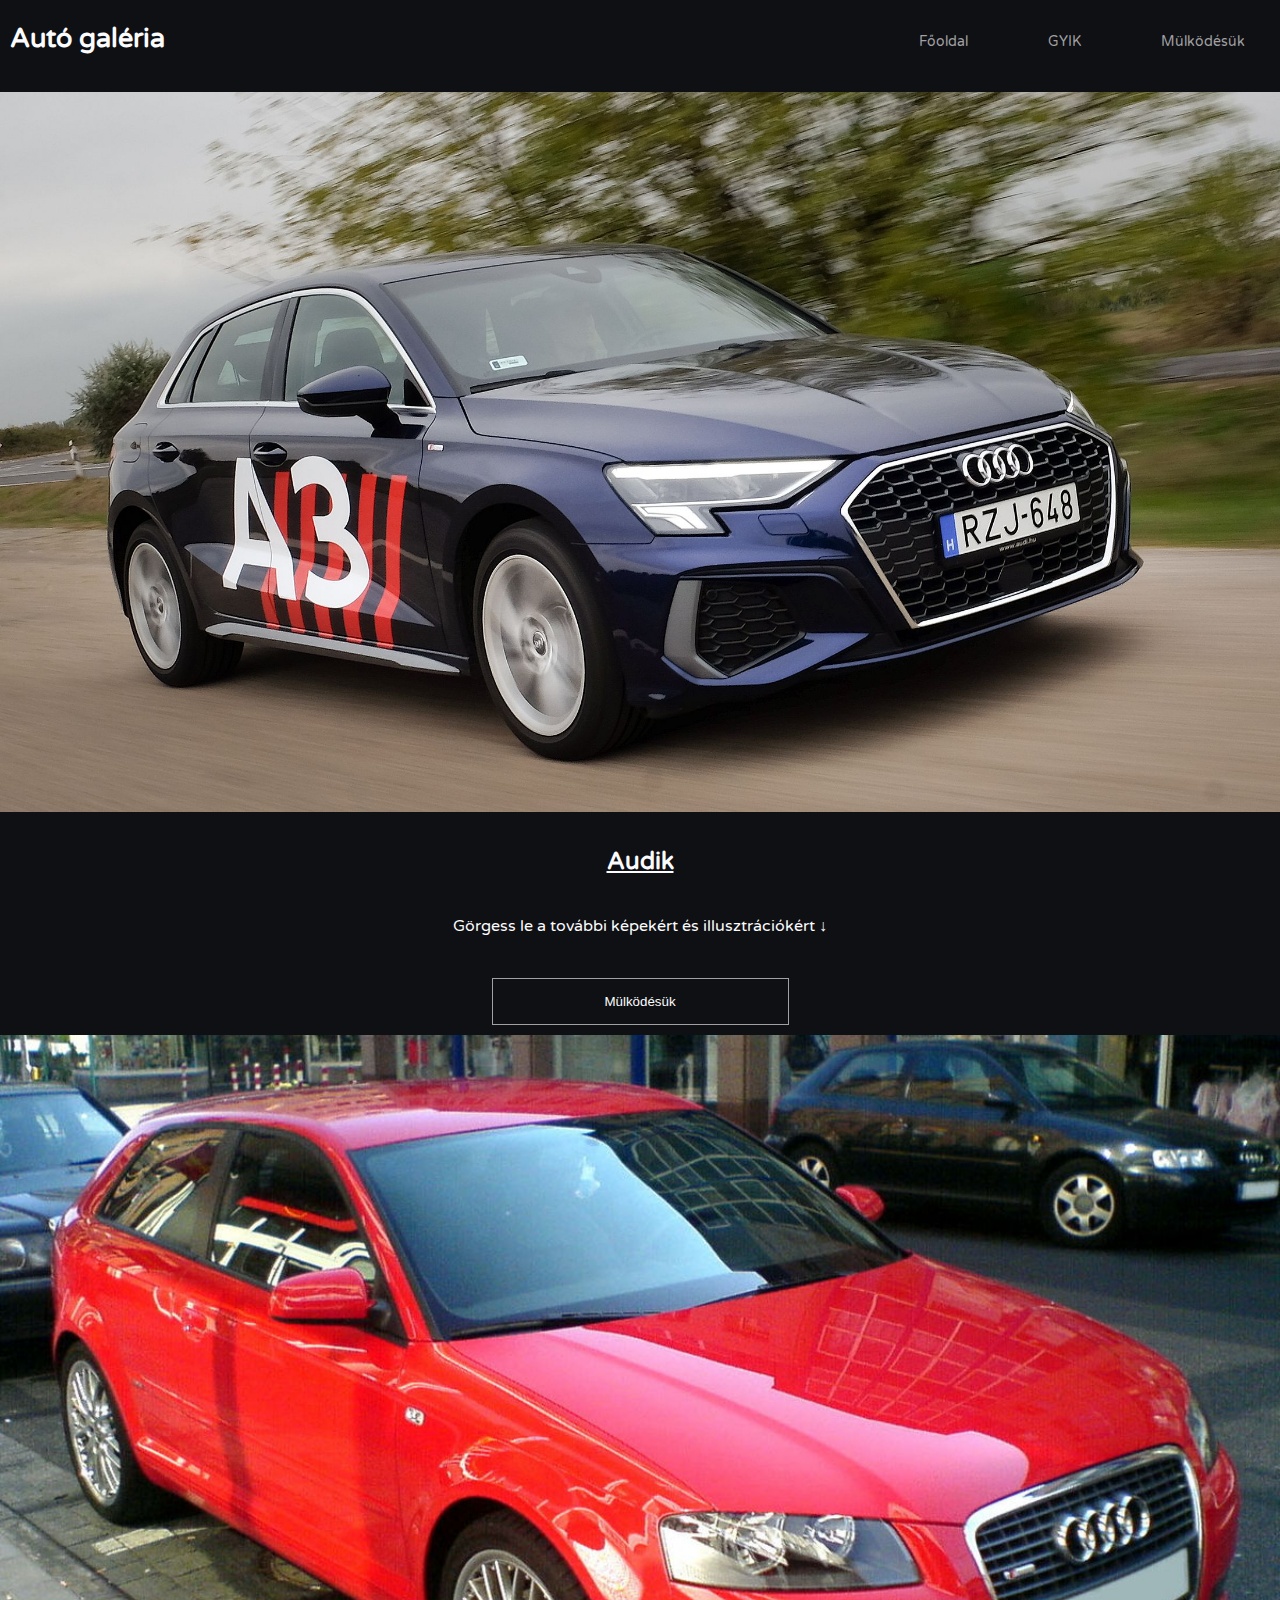
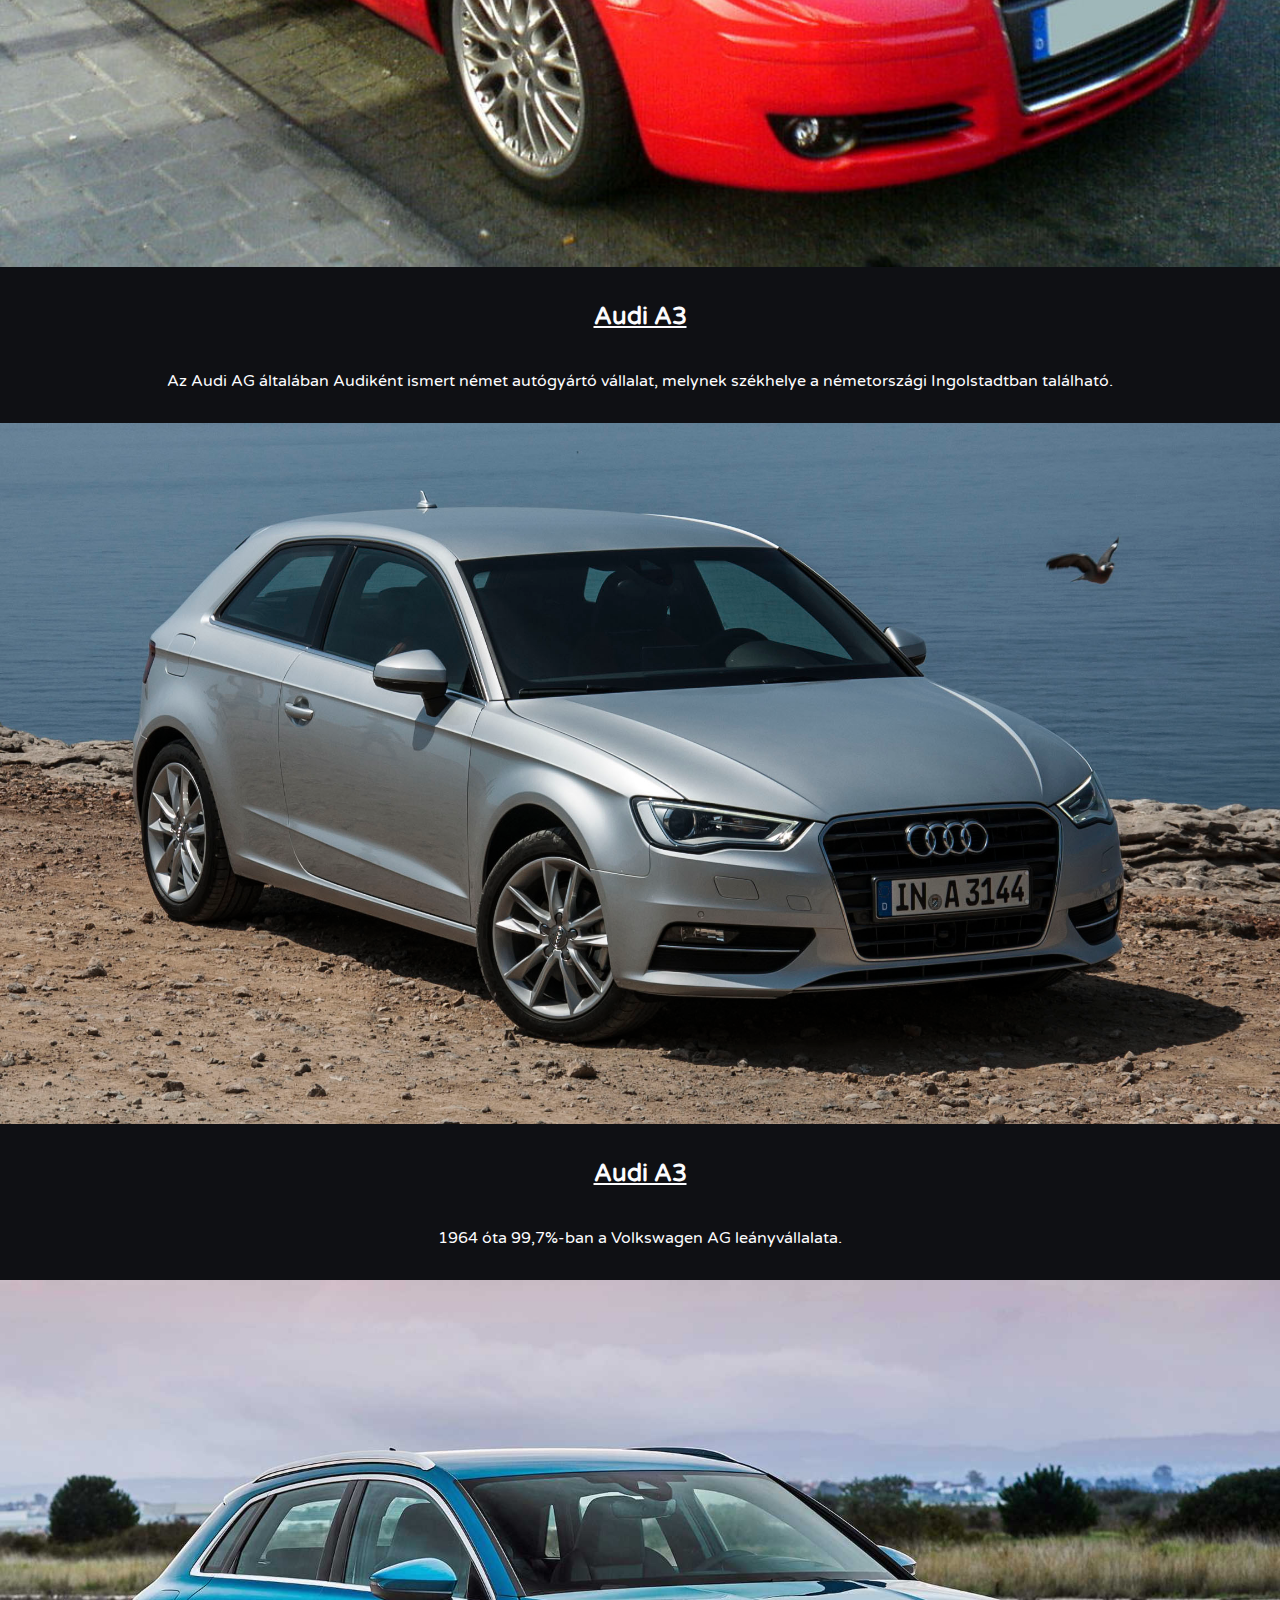
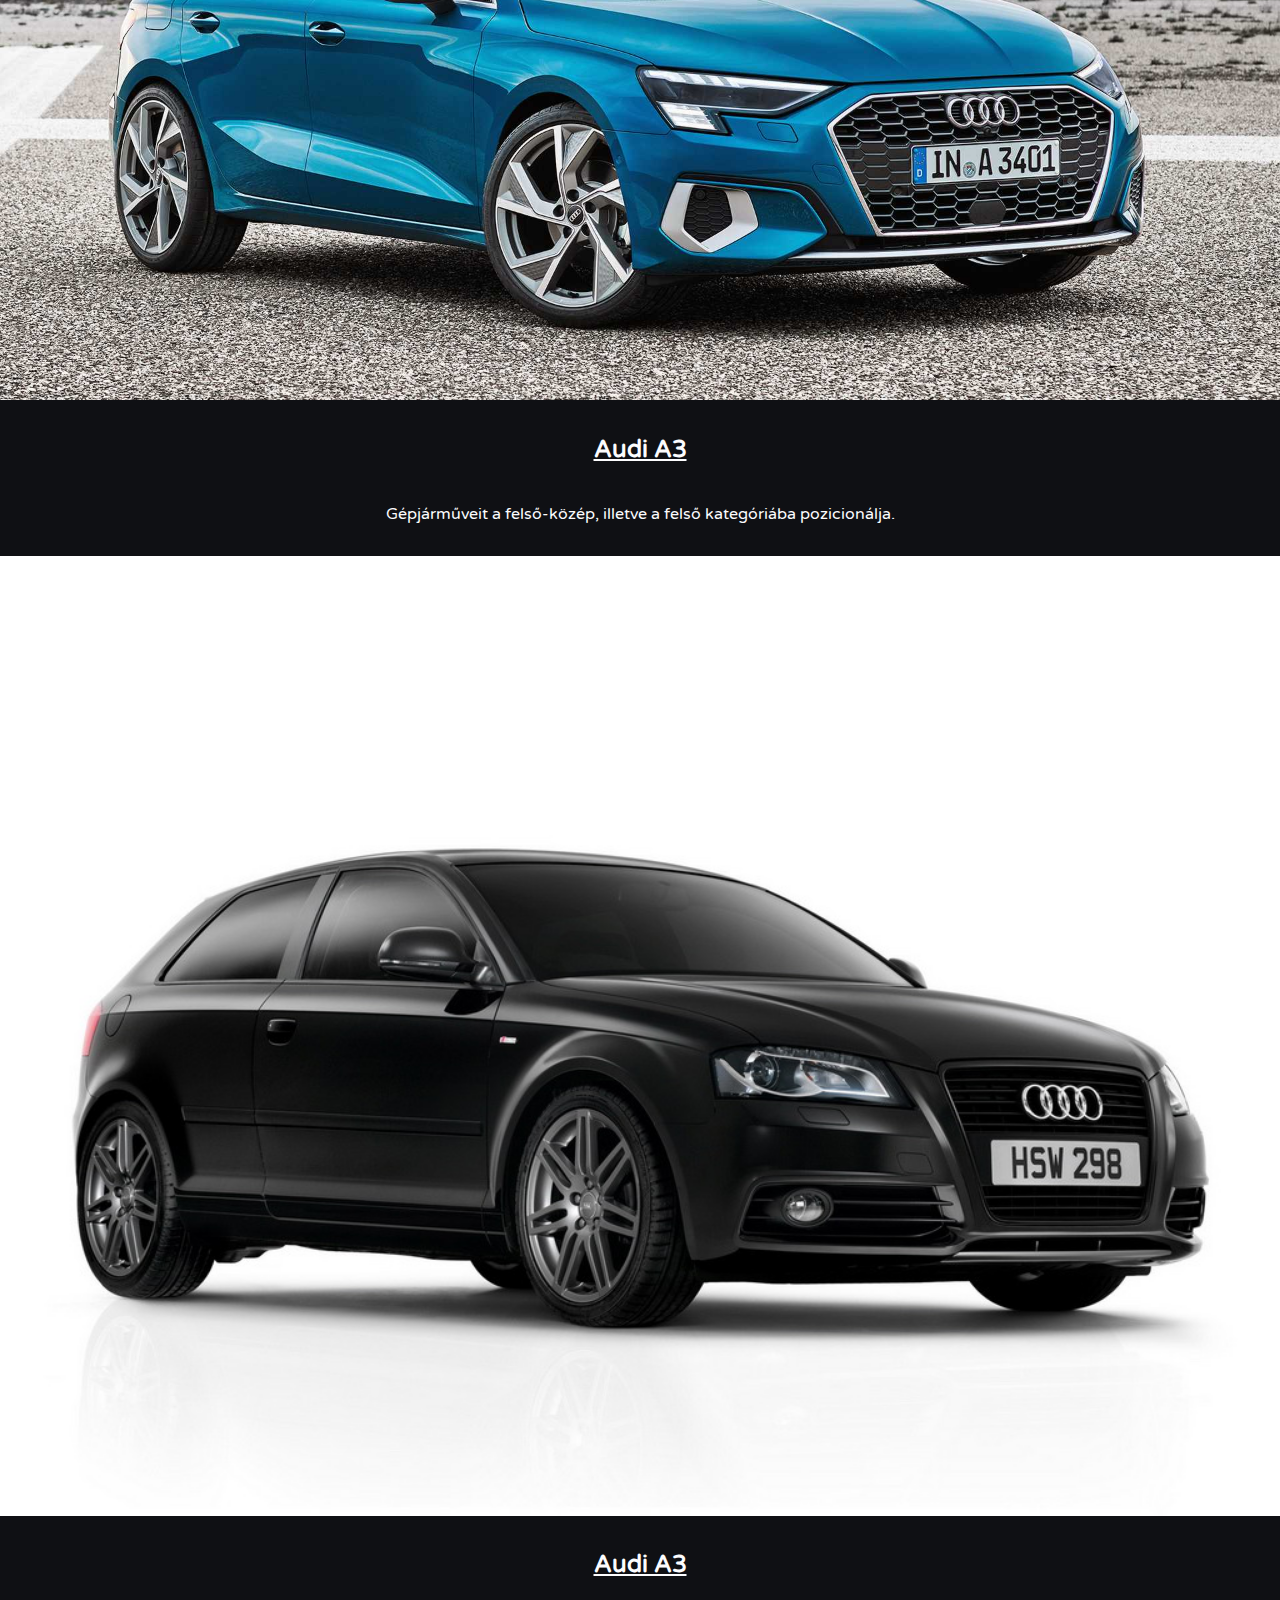
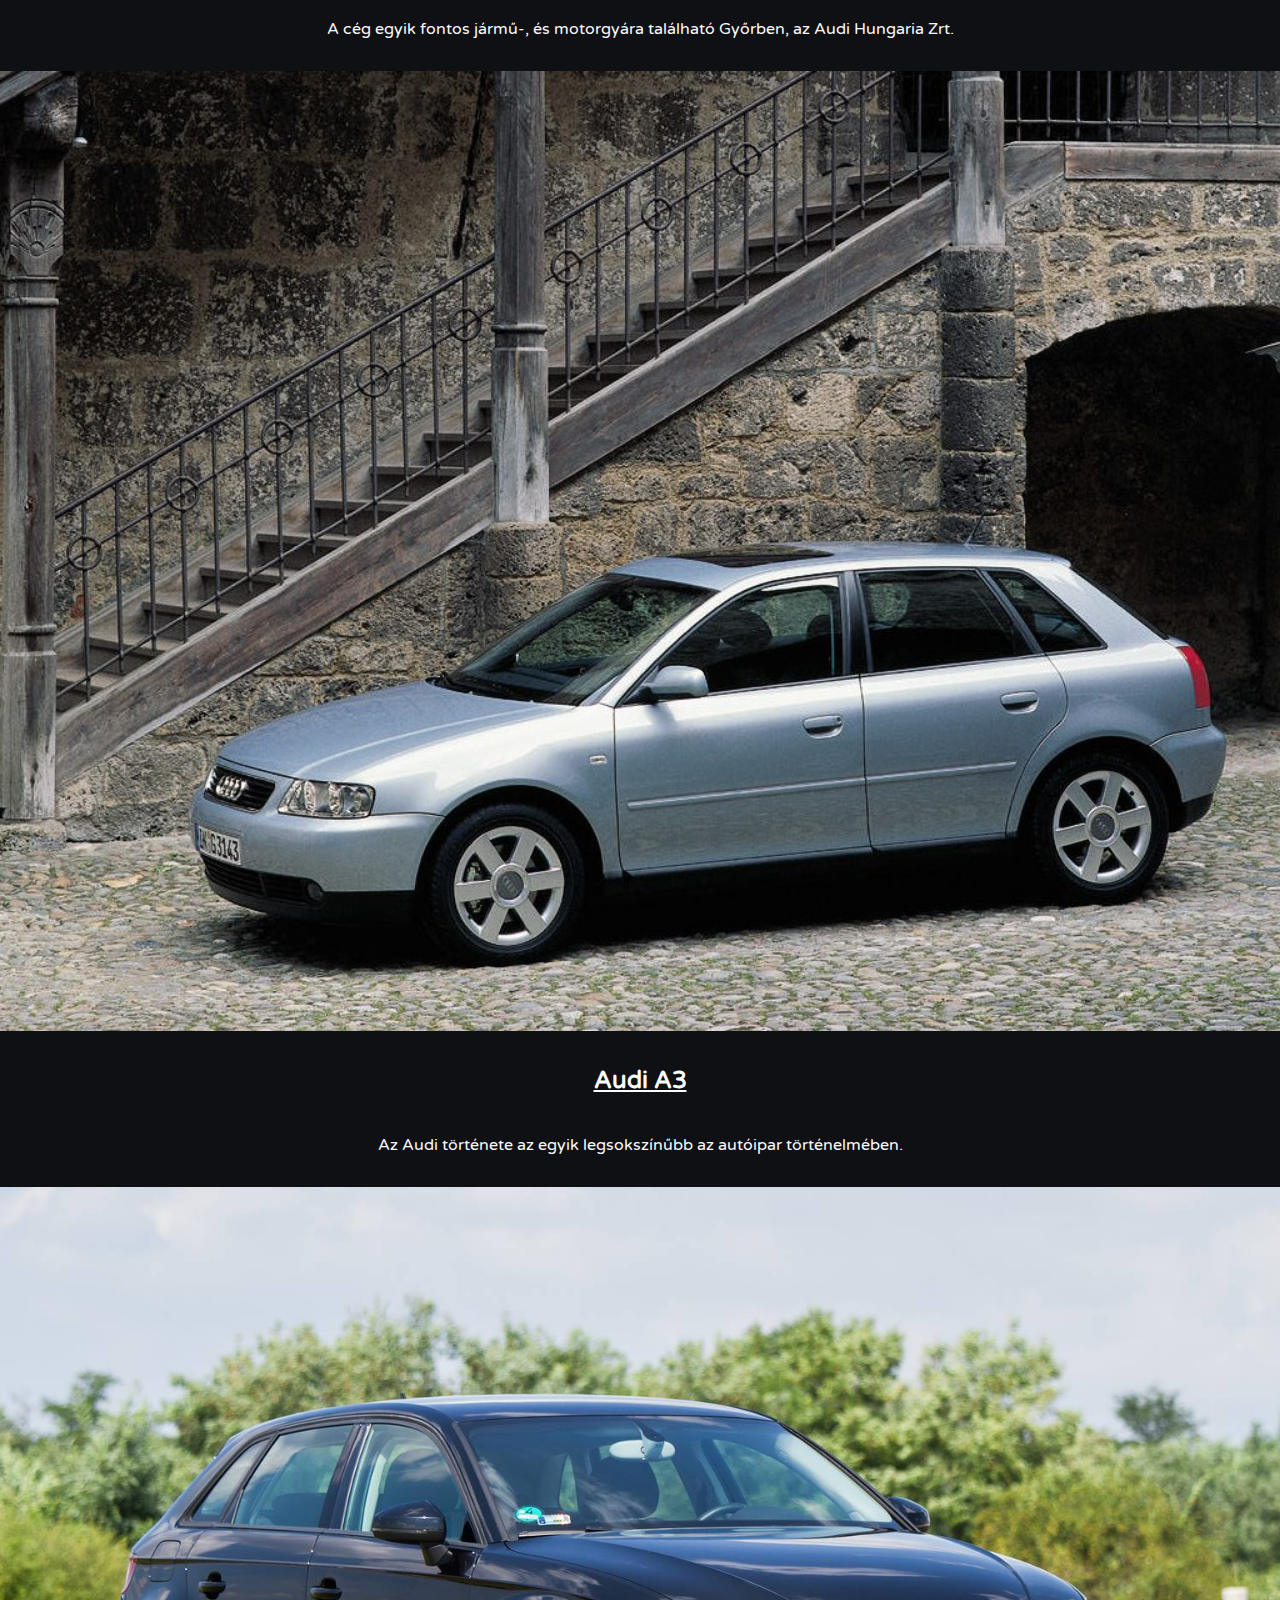
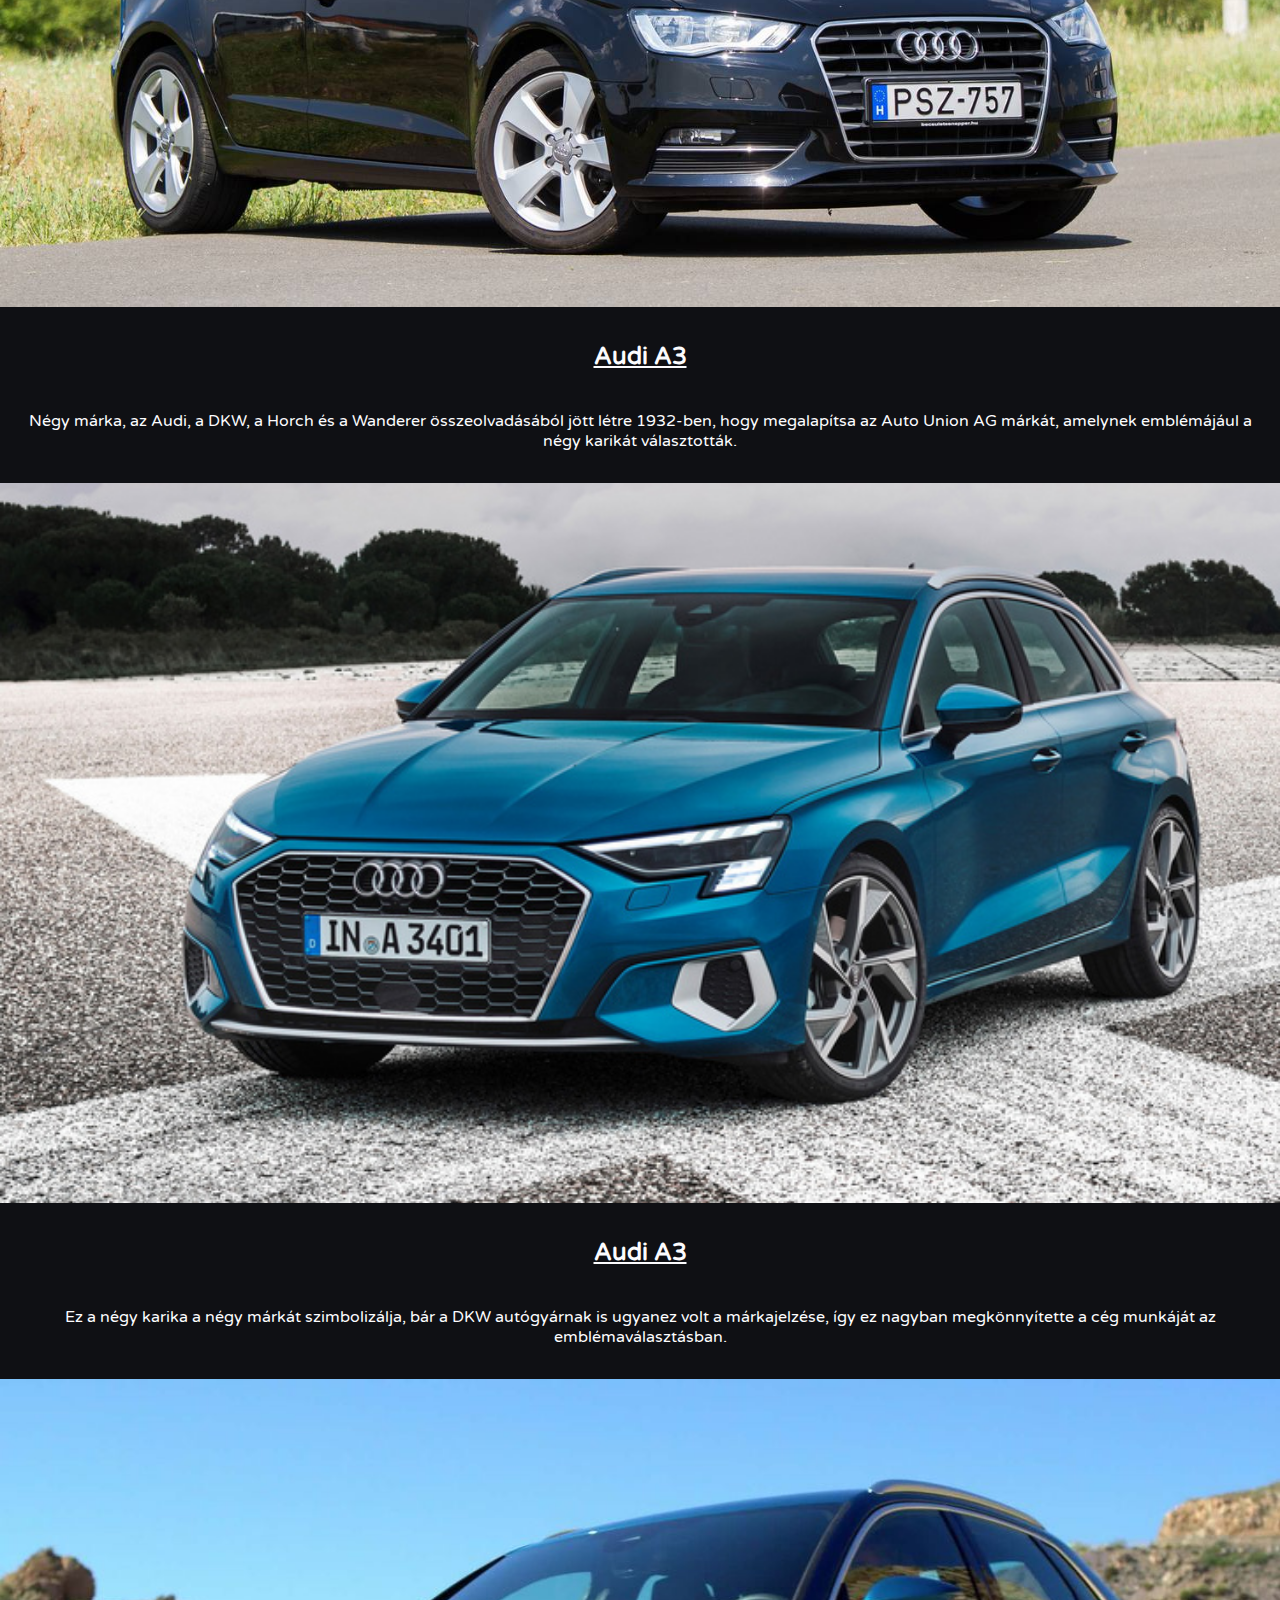
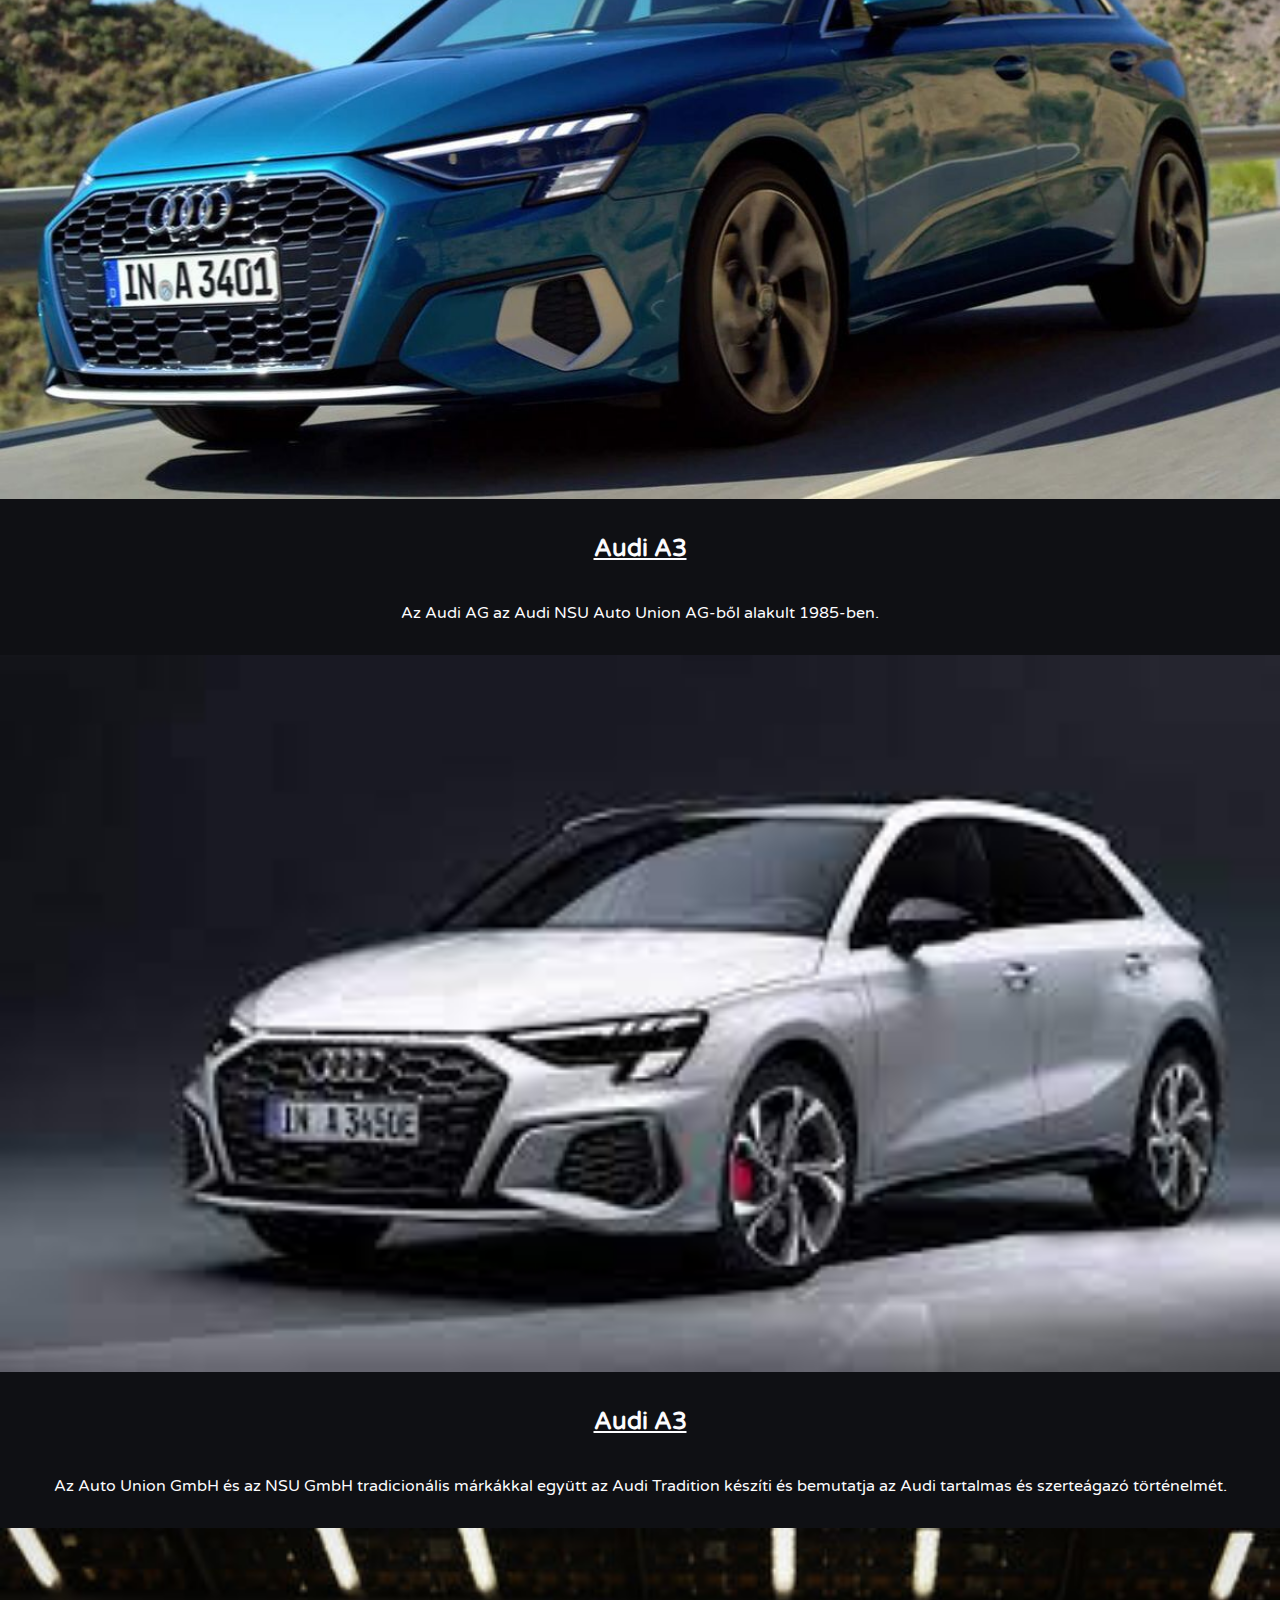
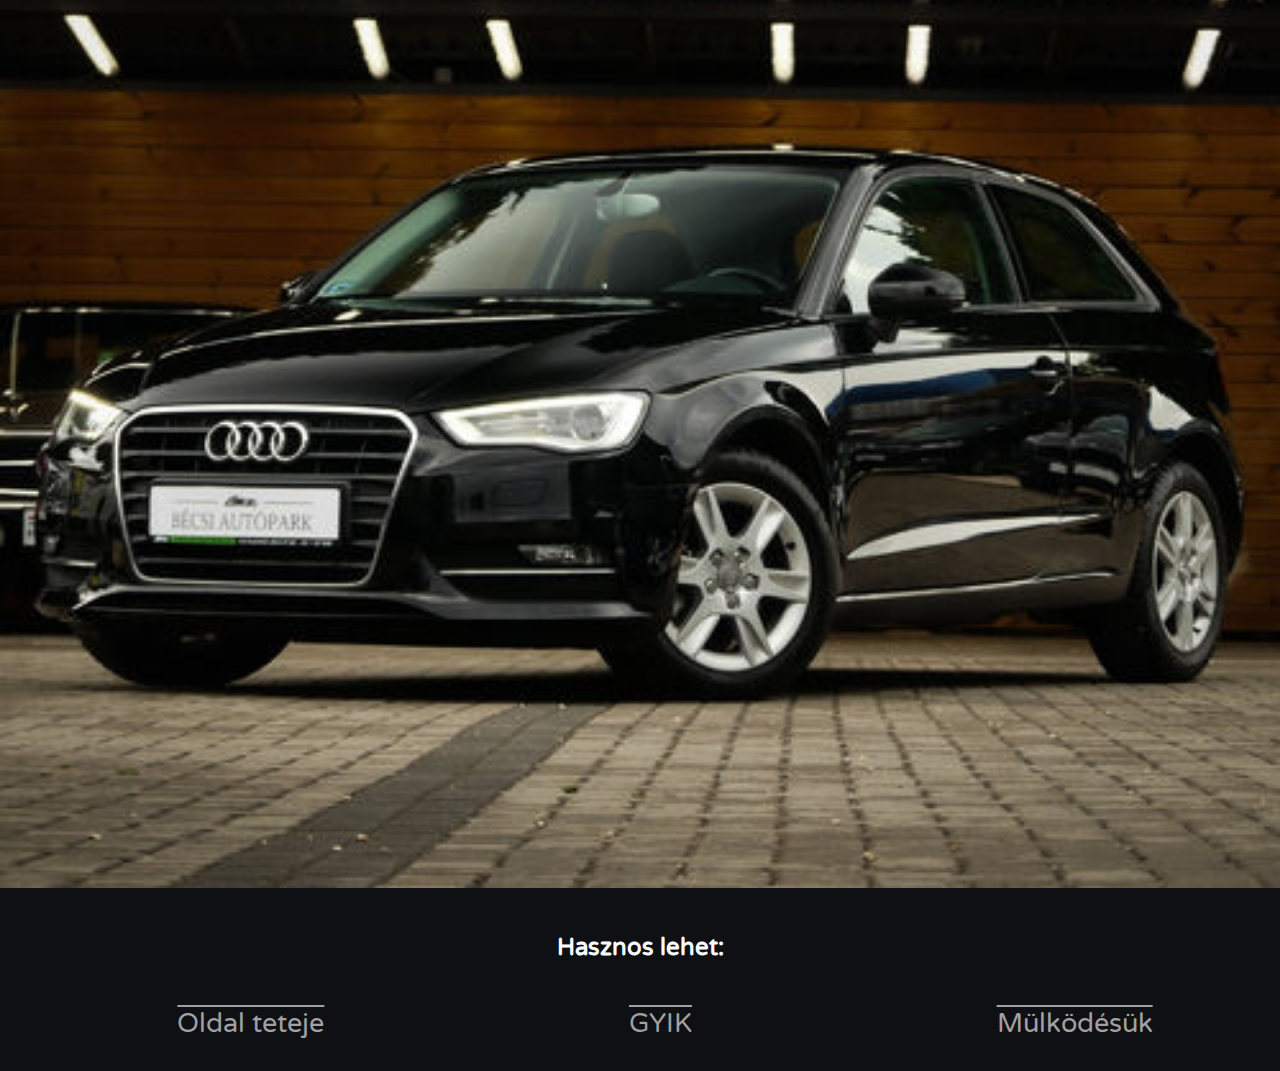
<file: index.html>
<!DOCTYPE html>
<html lang="hu">
    <head>
        <meta charset="UTF-8">
        <meta http-equiv="X-UA-Compatible" content="IE=edge">
        <meta name="viewport" content="width=device-width, initial-scale=1.0">
        <meta name="Leírás" content="Kocsik">
        <title>Fűrész Bence, Béldy Ádám, Vörös Dominik</title>
        <link rel="stylesheet" href="style.css">
        <link rel="preconnect" href="https://fonts.googleapis.com">
        <link rel="preconnect" href="https://fonts.gstatic.com" crossorigin>
        <link href="https://fonts.googleapis.com/css2?family=Varela+Round&display=swap" rel="stylesheet">
    </head>
    <body>
        <main>
            <header>
                <h2 class="cim" name="top">Autó galéria</h2>
                
            </header>
            <nav>
                <div class="menü">
                    <ul>
                        <li><a href="index.html">Főoldal</a></li>
                        <li><a href="">GYIK</a></li>
                        <li><a href="voros.html">Mülködésük</a></li>
                    </ul>
                </div>
            </nav>
            <article>
                <div class="kezdo">
                    <div class="kezdokep"><img src="kepek/11.jpg" alt="hatter" class="hatter"></div>
                    <h2>Audik</h2>
                    <p>Görgess le a további képekért és illusztrációkért ↓</p>
                    <div class="gomb">
                        <button onclick="window.location.href='voros.html';">Mülködésük</button>
                    </div>
                </div>
                <div class="kepgaleria">
                    <div class="galeria"><img src="kepek/1.jpg" alt="kocsi" class="kep"></div>
                    <h2>Audi A3</h2>
                    <p>Az Audi AG általában Audiként ismert német autógyártó vállalat, melynek székhelye a németországi Ingolstadtban található.</p>
                    <div class="galeria"><img src="kepek/2.jpg" alt="kocsi" class="kep"></div>
                    <h2>Audi A3</h2>
                    <p>1964 óta 99,7%-ban a Volkswagen AG leányvállalata.</p>
                    <div class="galeria"><img src="kepek/3.jpg" alt="kocsi" class="kep"></div>
                    <h2>Audi A3</h2>
                    <p>Gépjárműveit a felső-közép, illetve a felső kategóriába pozicionálja.</p>
                    <div class="galeria"><img src="kepek/4.jpg" alt="kocsi" class="kep"></div>
                    <h2>Audi A3</h2>
                    <p>A cég egyik fontos jármű-, és motorgyára található Győrben, az Audi Hungaria Zrt.</p>
                    <div class="galeria"><img src="kepek/5.jpg" alt="kocsi" class="kep"></div>
                    <h2>Audi A3</h2>
                    <p>Az Audi története az egyik legsokszínűbb az autóipar történelmében.</p>
                    <div class="galeria"><img src="kepek/6.jpg" alt="kocsi" class="kep"></div>
                    <h2>Audi A3</h2>
                    <p>Négy márka, az Audi, a DKW, a Horch és a Wanderer összeolvadásából jött létre 1932-ben, hogy megalapítsa az Auto Union AG márkát, amelynek emblémájául a négy karikát választották.</p>
                    <div class="galeria"><img src="kepek/7.jpg" alt="kocsi" class="kep"></div>
                    <h2>Audi A3</h2>
                    <p>Ez a négy karika a négy márkát szimbolizálja, bár a DKW autógyárnak is ugyanez volt a márkajelzése, így ez nagyban megkönnyítette a cég munkáját az emblémaválasztásban.</p>
                    <div class="galeria"><img src="kepek/8.jpg" alt="kocsi" class="kep"></div>
                    <h2>Audi A3</h2>
                    <p>Az Audi AG az Audi NSU Auto Union AG-ből alakult 1985-ben.</p>
                    <div class="galeria"><img src="kepek/9.jpg" alt="kocsi" class="kep"></div>
                    <h2>Audi A3</h2>
                    <p>Az Auto Union GmbH és az NSU GmbH tradicionális márkákkal együtt az Audi Tradition készíti és bemutatja az Audi tartalmas és szerteágazó történelmét.</p>
                    <div class="galeria"><img src="kepek/10.jpg" alt="kocsi" class="kep"></div>
                    </div>
            </article>
            <footer>
                <h2 class="end">Hasznos lehet: </h2>                
                <div class="linkek">
                    <ul>
                        <li><a href="#top">Oldal teteje</a></li>
                        <li><a href="#">GYIK</a></li>
                        <li><a href="voros.html">Mülködésük</a></li>
                    </ul>
                </div>
            </footer>
        </main>
    </body>
</html>
</file>
<file: style.css>
body 
{
    margin: 0;
    padding: 0;
    font-family: 'Varela Round', sans-serif;
    background-color: #0f1014;
    color: #fcfcfe;
}
* {
    box-sizing: border-box;
}
.gomb{
    text-align: center;
    padding: 10px;
}
.cim{
    text-decoration: none;
    text-align: start;
    font-size: 27px;
    padding: 0;
    padding-left: 10px;
}
.gomb>button{
    padding: 15px;
    width: 33vh;
    background-color:#0f1014 ;
    color: #fcfcfe;
    border: 1px solid #a1a0a3;
    text-align: center;
    transition: 0.5s;
}
button:hover{
    width: 20%;
    transition: 0.5s;
}
main{
    display: grid;
    grid-template-columns: 3fr 1fr;
    gap: 10px;
    grid-template-areas: "h n"
    "a a"
    "f f";
}
header{
    grid-area: h;
    padding-bottom: 0px;
}
article{
    grid-area: a;
}
footer{
    grid-area: f;
}
.menü>ul{
    grid-area: n;
    display: grid;
    grid-template-columns: repeat(3, auto);
    width: 100%;
    gap: 50px;
    padding-bottom: 0px;
    padding-right: 20px;
}
img{
    width: 100%;
}
.menü>ul>li{
    list-style: none;
    margin: 10px;
    padding: 5px;
    width: 100%;
    border-radius: 12px;
}
.menü>ul>li>a{
    color: #a1a0a3;
    text-decoration: none;
    text-align: center;
    font-size: 14px;
    
}
h1{
    text-align: center;
}
h2{
    text-align: center;
    padding: 10px;
    text-decoration: underline;
}
p{
    text-align: center;
    padding: 10px;
    margin-bottom: 22px;
}
.end{
    text-decoration: none;
}
.linkek>ul{
    grid-area: n;
    display: grid;
    grid-template-columns: repeat(3, auto);
    width: 100%;
    gap: 50px;
    padding-right: 10px;
    padding-bottom: 0px;
}
.linkek>ul>li{
    list-style: none;
    margin: 10px;
    padding: 5px;
    width: 100%;
    border-radius: 12px;
    text-align: center;
}
.linkek>ul>li>a{
    color: #a1a0a3;
    text-align: center;
    font-size: 3vh;
    text-decoration: overline;
   
}
    
.linkek>ul>li>a:hover{
    text-decoration: none;
    color: #fcfcfe;
}
.menü>ul>li>a:hover{
    color: #fcfcfe;
}
@media screen and (max-width: 400px)
{
    main
    {
        grid-template-areas: "h h"
        "n n"
    "a a"
    "f f";
    }
}
</file>
